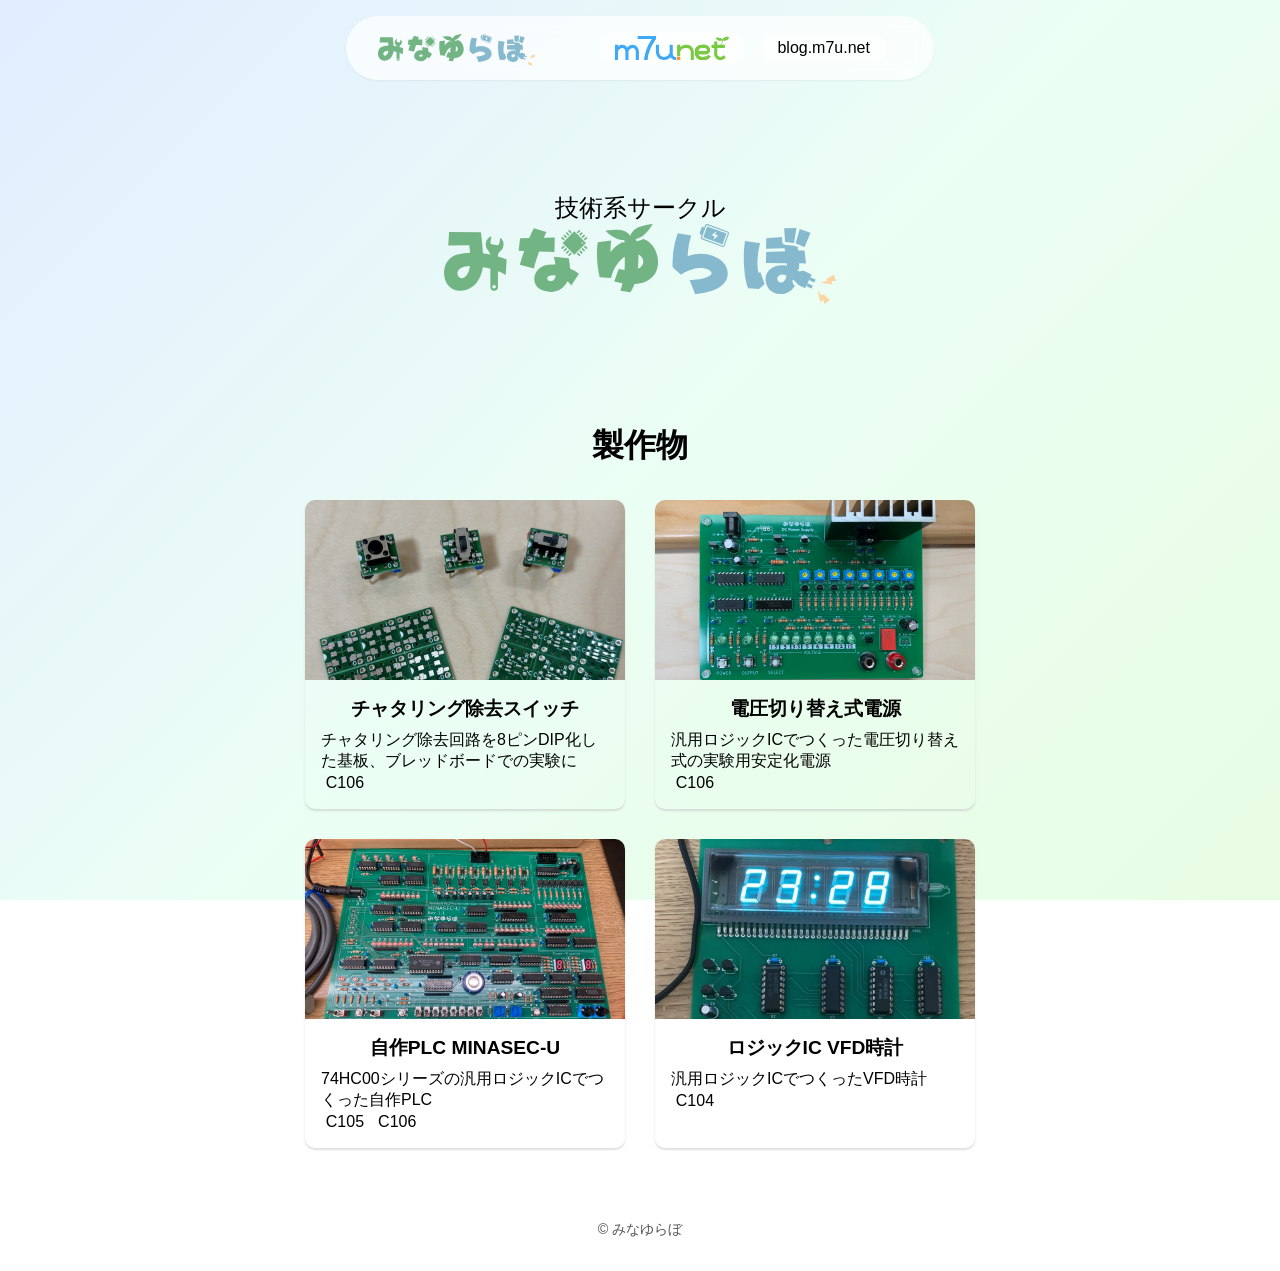
<file: index.html>
<!DOCTYPE html>
<html lang="ja">

<head>
  <meta charset="UTF-8">
  <meta name="viewport" content="width=device-width, initial-scale=1.0">
  <link rel="stylesheet" href="common.css">
  <link rel="stylesheet" href="header.css">
  <link rel="stylesheet" href="footer.css">
  <link rel="stylesheet" href="top.css">
  <link rel="icon" href="favicon.ico">
  <title>みなゆらぼ</title>
</head>

<body>

  <header>
    <div class="menu-bar">
      <input type="checkbox" id="menu-toggle" class="menu-toggle">
      <label class="menu-button" for="menu-toggle" aria-label="メニューを開閉">
        <span></span>
        <span></span>
        <span></span>
      </label>
      <a class="menu-site-logo" href="/">
        <img src="minayulab.svg" alt="みなゆらぼ">
      </a>
      <nav class="menu-links" aria-label="サイトメニュー">
        <ul class="menu-page-links">
          <!-- <li><a href="https://m7u.net/profile.html">プロフィール</a></li> -->
        </ul>
        <ul class="menu-site-links">
          <li><a href="https://m7u.net/"><img src="m7unet.svg" alt="m7u.net みなゆねっと"></a></li>
          <li><a href="https://blog.m7u.net/">blog.m7u.net</a></li>
        </ul>
        <ul class="menu-social-links">
          <!-- <li><a href="https://x.com/minagi_yu"><img src="x.svg" alt="x"></a></li> -->
          <!-- <li><a href="https://github.com/minagi-yu"><img src="github.svg" alt="GitHub"></a></li> -->
        </ul>
      </nav>
    </div>
  </header>

  <main class="site-contents">
    <div class="title">
      <span class="sub">技術系サークル</span>
      <h1><img src="minayulab.svg" alt="みなゆらぼ" /></h1>
    </div>
    <section class="card-list products">
      <h2>製作物</h2>
      <div class="card-container">
        <article class="link-card">
          <a href="./products/debounce-switch/index.html">
            <img class="card-image" src="./products/debounce-switch/main.jpeg" alt="チャタリング除去スイッチ">
            <div class="card-text">
              <h3 class="card-title">チャタリング除去スイッチ</h3>
              <div class="card-description">
                チャタリング除去回路を8ピンDIP化した基板、ブレッドボードでの実験に
              </div>
              <div class="tags">
                <ul>
                  <li>C106</li>
                </ul>
              </div>
            </div>
          </a>
        </article>
        <article class="link-card">
          <a href="./products/power-supply/index.html">
            <img class="card-image" src="./products/power-supply/main.jpeg" alt="電圧切り替え式電源">
            <div class="card-text">
              <h3 class="card-title">電圧切り替え式電源</h3>
              <div class="card-description">
                汎用ロジックICでつくった電圧切り替え式の実験用安定化電源
              </div>
              <div class="tags">
                <ul>
                  <li>C106</li>
                </ul>
              </div>
            </div>
          </a>
        </article>
        <article class="link-card">
          <a href="./products/minasec-u/index.html">
            <img class="card-image" src="./products/minasec-u/minasec-u.jpeg" alt="Homebuild PLC MINASEC-U">
            <div class="card-text">
              <h3 class="card-title">自作PLC MINASEC-U</h3>
              <div class="card-description">
                74HC00シリーズの汎用ロジックICでつくった自作PLC
              </div>
              <div class="tags">
                <ul>
                  <li>C105</li>
                  <li>C106</li>
                </ul>
              </div>
            </div>
          </a>
        </article>
        <article class="link-card">
          <a>
            <img class="card-image" src="./products/vfd-clock/thumbnail.jpeg" alt="VFD時計">
            <div class="card-text">
              <h3 class="card-title">ロジックIC VFD時計</h3>
              <div class="card-description">
                汎用ロジックICでつくったVFD時計
              </div>
              <div class="tags">
                <ul>
                  <li>C104</li>
                </ul>
              </div>
            </div>
          </a>
        </article>
      </div>
      <!-- <h2>イベント</h2>
      <div class="card-container">
        <article class="link-card">
          <a href="./events/c106/index.html">
            <div class="card-text">
              <h3 class="card-title">コミックマーケット106</h3>
            </div>
          </a>
        </article>
      </div> -->
    </section>
  </main>

  <footer class="site-footer">
    <p>&copy; みなゆらぼ</p>
  </footer>

</body>

</html>
</file>
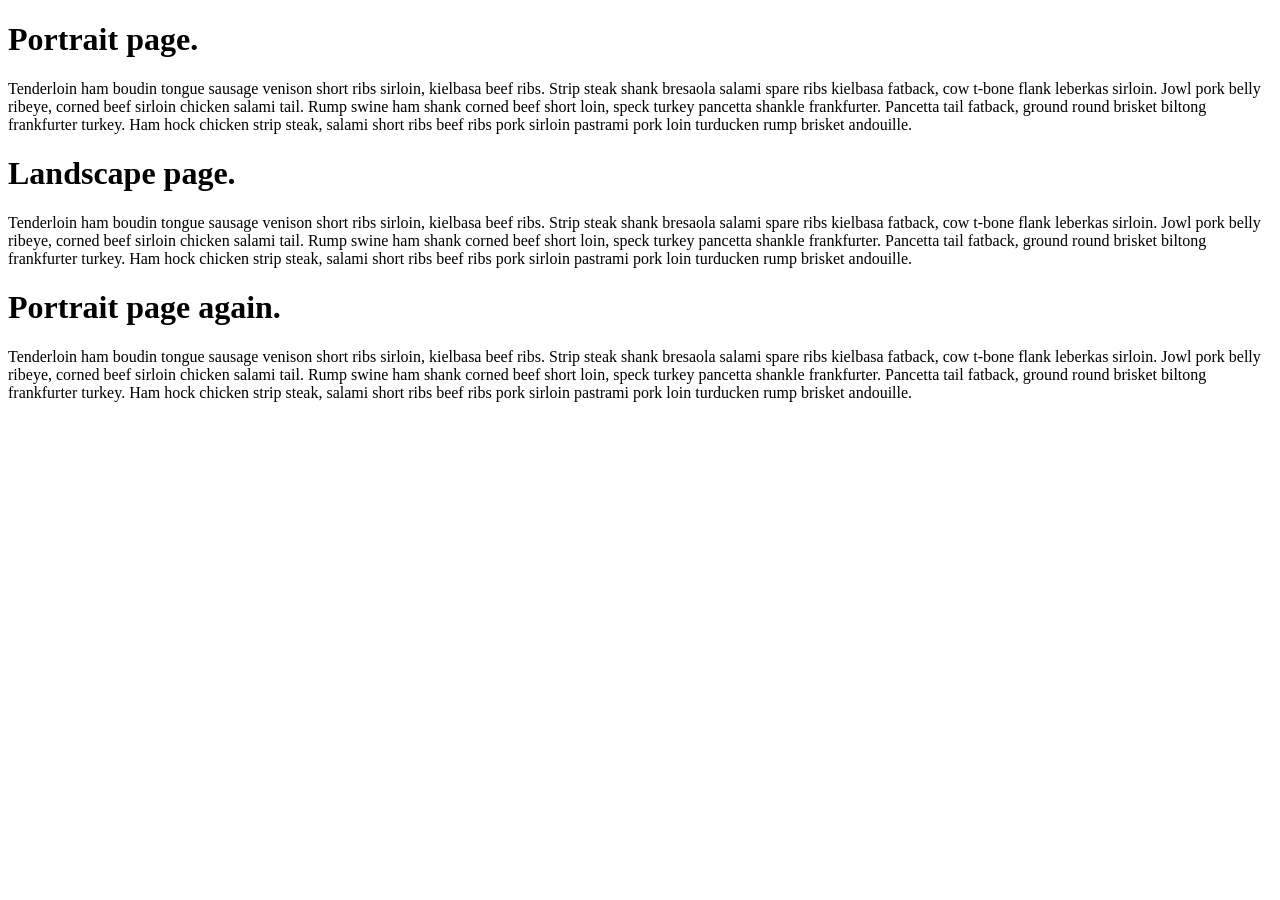
<file: example.html>
<!DOCTYPE html>
<style>
  @media print {
    @page {
      size: portrait;
    }

    @page rotated {
      page-orientation: rotate-left;
    }

    div {
      overflow: hidden;
    }

    body {
      margin: 0;
      font-size: 2em;
    }

    .landscape {
      page: rotated;
/*       transform-origin: top left;
      transform: translateX(100vw) rotate(90deg);
      width: 100vh;
      height: 100vw; */
    }
  }
</style>
<div>
  <h1>Portrait page.</h1>
  <p>Tenderloin ham boudin tongue sausage venison short ribs sirloin,
    kielbasa beef ribs. Strip steak shank bresaola salami spare ribs
    kielbasa fatback, cow t-bone flank leberkas sirloin. Jowl pork
    belly ribeye, corned beef sirloin chicken salami tail. Rump swine
    ham shank corned beef short loin, speck turkey pancetta shankle
    frankfurter. Pancetta tail fatback, ground round brisket biltong
    frankfurter turkey. Ham hock chicken strip steak, salami short
    ribs beef ribs pork sirloin pastrami pork loin turducken rump
    brisket andouille.</p>
</div>
<div class="landscape">
  <h1>Landscape page.</h1>
  <p>Tenderloin ham boudin tongue sausage venison short ribs sirloin,
    kielbasa beef ribs. Strip steak shank bresaola salami spare ribs
    kielbasa fatback, cow t-bone flank leberkas sirloin. Jowl pork
    belly ribeye, corned beef sirloin chicken salami tail. Rump swine
    ham shank corned beef short loin, speck turkey pancetta shankle
    frankfurter. Pancetta tail fatback, ground round brisket biltong
    frankfurter turkey. Ham hock chicken strip steak, salami short
    ribs beef ribs pork sirloin pastrami pork loin turducken rump
    brisket andouille.</p>
</div>
<div>
  <h1>Portrait page again.</h1>
  <p>Tenderloin ham boudin tongue sausage venison short ribs sirloin,
    kielbasa beef ribs. Strip steak shank bresaola salami spare ribs
    kielbasa fatback, cow t-bone flank leberkas sirloin. Jowl pork
    belly ribeye, corned beef sirloin chicken salami tail. Rump swine
    ham shank corned beef short loin, speck turkey pancetta shankle
    frankfurter. Pancetta tail fatback, ground round brisket biltong
    frankfurter turkey. Ham hock chicken strip steak, salami short
    ribs beef ribs pork sirloin pastrami pork loin turducken rump
    brisket andouille.</p>
</div>
</file>
<file: common.css>
* {
    box-sizing: border-box;
    margin: 0;
    padding: 0;
}

:root {
    --surface-bg: rgba(255, 255, 255, 0.5);
    --surface-border: rgba(255, 255, 255, 0.6);
    --surface-shadow: rgba(15, 23, 42, 0.12) 0 8px 24px -12px;
    --surface-shadow-hover: rgba(15, 23, 42, 0.2) 0 16px 32px -16px;
}

body {
    font-family: sans-serif;
    min-height: 100vh;
    min-width: 20rem;
}

body::before {
    position: fixed;
    top: 0;
    left: 0;
    width: 100vw;
    height: 100vh;
    content: "";
    z-index: -1;
    background: linear-gradient(135deg, hsl(215, 100%, 94%), hsl(150, 93%, 96%) 50%, hsl(109, 87%, 94%));
}

li {
    list-style: none;
}

a {
    text-decoration: none;
    color: inherit;
}

main {
    margin: 0 auto;
    padding: 7rem 1rem 1rem;
    max-width: 64rem;
}
</file>
<file: header.css>
body>header {
    position: fixed;
    top: 0;
    width: 100%;
    z-index: 100;
    padding: 1rem;

    .menu-bar {
        backdrop-filter: blur(0.5rem);
        background-color: rgba(255, 255, 255, 0.7);
        padding: 1rem 1.25rem;
        border-radius: 2rem;
        align-items: center;
        display: flex;
        justify-content: space-between;
        flex-wrap: wrap;
        margin: 0 auto;
        box-shadow: rgba(0, 0, 0, 0.1) 0 1px 3px -1px;
    }

    .menu-button {
        height: 2rem;
        width: 2rem;
        border: 1px solid #555;
        border-radius: 100%;
        display: flex;
        align-items: center;
        justify-content: center;
        flex-direction: column;
        gap: 0.25rem;
        cursor: pointer;
    }

    .menu-site-logo {
        display: inline-block;
        margin: 0 auto;

        img {
            height: 2rem;
            vertical-align: middle;
            position: relative;
            top: 0.1rem;
        }
    }

    .menu-links {
        display: none;
        width: 100%;
        margin-left: 2rem;
        order: 3;
    }

    @media (min-width: 64rem) {
        .menu-bar {
            width: max-content;
            padding: 1rem 2rem;
        }
    }

    .menu-toggle {
        position: absolute;
        opacity: 0;
        pointer-events: none;
    }

    .menu-button span {
        display: block;
        width: 1rem;
        height: 2px;
        background: #555;
    }

    .menu-links img {
        vertical-align: middle;
        height: 1.5rem;
    }

    .menu-links ul {
        gap: 1rem;
        margin-top: 1rem;
    }

    .menu-page-links,
    .menu-site-links {
        display: flex;
        flex-direction: column;
        align-items: flex-start;
    }

    .menu-social-links {
        display: flex;
        justify-content: space-around;
    }

    .menu-page-links a {
        margin-left: 1rem;
    }

    .menu-site-links a,
    .menu-social-links a {
        display: block;
        background-color: rgba(255, 255, 255, 0.6);
        border-radius: 1rem;
    }

    .menu-site-links a {
        padding: 0.25rem 1rem;
    }

    .menu-social-links a {
        line-height: 0;
        padding: 0.25rem 0.25rem;
    }

    .menu-toggle:checked~.menu-links {
        display: block;
    }

    .menu-toggle:checked+.menu-button span:nth-child(1) {
        transform: translateY(6px) rotate(45deg);
    }

    .menu-toggle:checked+.menu-button span:nth-child(2) {
        opacity: 0;
    }

    .menu-toggle:checked+.menu-button span:nth-child(3) {
        transform: translateY(-6px) rotate(-45deg);
    }

    @media (min-width: 64rem) {
        .menu-button {
            display: none;
        }

        .menu-links {
            display: flex;
            width: auto;
            margin-top: 0;
            order: 0;
        }

        .menu-links ul {
            margin-top: 0;
            margin-left: 1rem;
        }

        .menu-links a:hover {
            background-color: #eee;
        }

        .menu-page-links,
        .menu-site-links {
            flex-direction: row;
            align-items: center;
        }

        .menu-page-links a {
            padding: 0.5rem 1rem;
            border-radius: 1rem;
        }
    }
}
</file>
<file: footer.css>
body>footer {
    position: sticky;
    top: 100vh;
    margin-top: 2rem;
    padding: 1.5rem 1rem 2rem;
    text-align: center;
    font-size: 0.9rem;
    color: #555;
}
</file>
<file: top.css>
/* Title */

.title {
  text-align: center;
  padding: 5rem 0;
}

.title .sub {
  font-size: 1.5rem;
}

.title h1 img {
  display: inline-block;
  max-height: 5rem;
  max-width: 100%;
}

.card-list h2 {
  text-align: center;
  font-size: 2rem;
  margin: 2rem 0;
}

.card-container {
  display: flex;
  flex-wrap: wrap;
  justify-content: center;
  row-gap: 30px;
  column-gap: 30px;
}

/* Main */

.link-card {
  flex-grow: 1;
  max-width: 30%;
  min-width: 20rem;
  border: 2px solid var(--color-blue);
  border-radius: 10px;
  box-shadow: 0px 2px 2px hsla(0, 0%, 75%, 0.5);
  overflow: hidden;
  margin: 0;
  padding: 0;
  background-color: var(--color-bg);
  display: flex;
}

.link-card:hover {
  filter: brightness(95%);
  box-shadow: none;
}

.link-card a {
  display: block;
  text-decoration: none;
  color: var(--color-text);
  flex-grow: 1;
}

.card-image {
  display: block;
  object-fit: cover;
  width: 100%;
  aspect-ratio: 16/9;
}

.card-title {
  font-size: 1.2rem;
  text-align: center;
  margin: 0.5rem 0;
}

.card-text {
  margin: 1rem;
}

.link-card li {
  display: inline-block;
  padding: 0.1rem 0.3rem;
  color: var(--color-white);
  background-color: var(--color-blue);
  border-radius: 5px;
}
</file>
